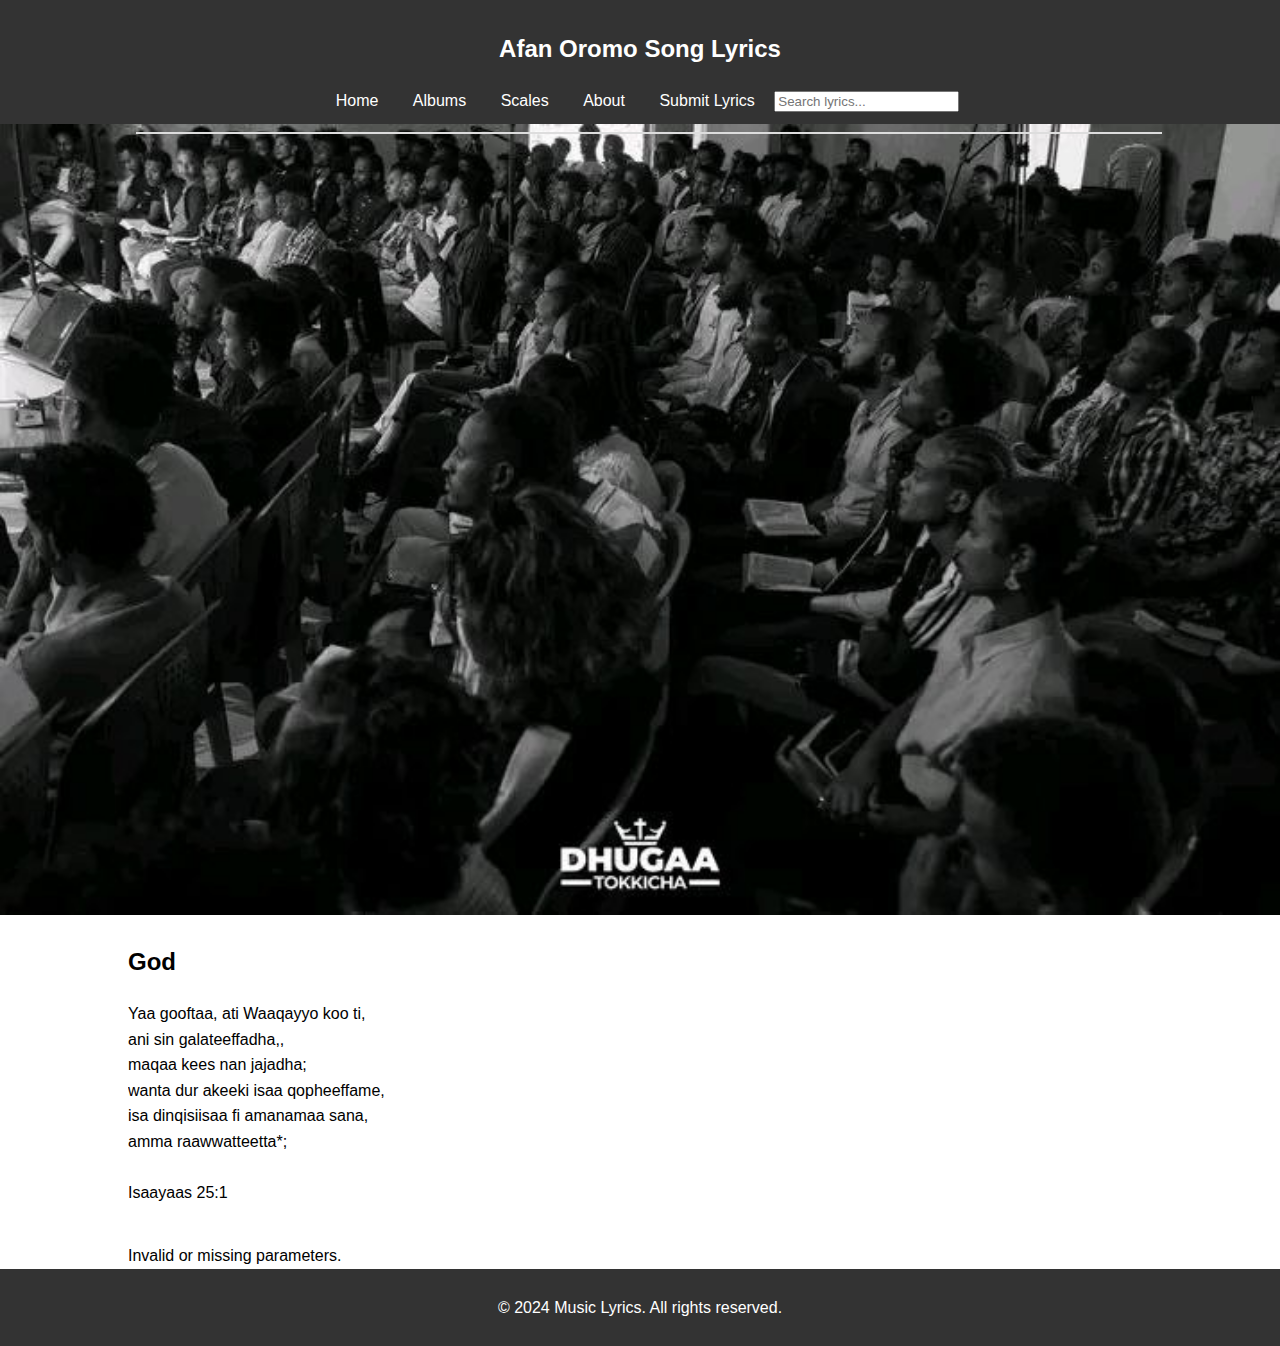
<file: index.html>
<!DOCTYPE html>
<html lang="en">

<head>
    <meta charset="UTF-8">
    <meta name="viewport" content="width=device-width, initial-scale=1.0">
    <title>Music Lyrics Details</title>
    <link rel="stylesheet" href="styles.css">
    <link rel="manifest" href="manifest.json">

    <style>
        .search-results {
    margin-top: 18px; /* Reduce the top margin to bring the results closer to the search bar */
    background-color: #f9f9f9;
    border: 1px solid #ddd;
    max-height: 200px;
    overflow-y: auto;
    position: absolute;
    width: 80%;
    z-index: 1000;
   
}

.search-result {
    /* padding: 2px 4px; Reduce the padding to make each result more compact */
    border-bottom: 1px solid #ddd;
    font-size: 12px; /* Adjust font size if necessary */
}

.search-result a {
    text-decoration: none;
    color: #333;
    display: block; /* Ensure the clickable area covers the entire result */ 
}

.search-result a:hover {
    background-color: #e6e6e6;
}
   
    </style>
</head>

<body>
    <header>
        <div class="container">
            <h1 class="header-title">Afan Oromo Song Lyrics</h1>
            <nav>
                <a href="index.html">Home</a>
                <a href="album.html">Albums</a>
                <a href="scales.html">Scales</a>
                <a href="about.html">About</a>
                <a href="contact.html">Submit Lyrics</a>

                <!-- Search Bar -->
                <input type="text" id="searchBar" placeholder="Search lyrics..." onkeyup="searchLyrics()">
                <!-- Search Results Container -->
                <div id="searchResults" class="search-results"></div>
            </nav>
        </div>
    </header>

    <main>
        <section class="hero">
            <img src="./dhugaa-tokkicha1.jpg" alt="Hero Image" class="responsive-image">
            
        </section>

        <section class="content">
            <div class="container">
                <h2>God</h2>
                <p>Yaa gooftaa, ati Waaqayyo koo ti, <br>
                   ani sin galateeffadha,, <br>
                    maqaa kees nan jajadha; <br>
                    wanta dur akeeki isaa qopheeffame,<br>
                    isa dinqisiisaa fi amanamaa sana,<br>
                    amma raawwatteetta*; <br> <br>
                    Isaayaas 25:1

                    
                </p> 
            </div>
        </section>
    </main>

    <div class="container">
        <div id="details">
            <h2 id="songTitle"></h2>
            <h3 id="songSinger"></h3>
            <p id="songLyrics"></p>
            <h4 id="htmlSnippet"></h4>
        </div>

        <div class="song-details" id="songDetails">
            <!-- Song details will be loaded here -->
        </div>
    </div>

    <footer>
        <div class="container">
            <p>&copy; 2024 Music Lyrics. All rights reserved.</p>
        </div>
    </footer>


<script>
        if ('serviceWorker' in navigator) {
  window.addEventListener('load', function() {
    navigator.serviceWorker.register('/service-worker.js').then(function(registration) {
      console.log('ServiceWorker registration successful with scope: ', registration.scope);
    }, function(err) {
      console.log('ServiceWorker registration failed: ', err);
    });
  });
}


    </script>

    
    <script>
        document.addEventListener('DOMContentLoaded', function () {
            function getQueryParams() {
                const params = {};
                const queryString = window.location.search.slice(1);
                queryString.split('&').forEach(pair => {
                    const [key, value] = pair.split('=');
                    params[key] = decodeURIComponent(value);
                });
                return params;
            }

            const params = getQueryParams();
            const fileName = params.file;
            const songIndex = parseInt(params.id, 10);

            if (fileName && !isNaN(songIndex)) {
                fetch(fileName)
                    .then(response => response.json())
                    .then(data => {
                        const song = data.songs[songIndex];
                        const songDetails = document.getElementById('songDetails');
                        const formattedLyrics = song.lyrics.replace(/\n/g, '<br>');

                        songDetails.innerHTML =
                            `<h2 class="song-title">${song.title}</h2>
                             <h3 class="song-singer">${song.singer}</h3>
                             <hr class="separator">
                             <p class="song-lyrics">${formattedLyrics}</p>`;
                    })
                    .catch(error => console.error('Error fetching song details:', error));
            } else {
                document.getElementById('songDetails').textContent = 'Invalid or missing parameters.';
            }
        });

        function searchLyrics() {
            const query = document.getElementById('searchBar').value.toLowerCase();
            const jsonFiles = ['songs.json', 'guta.json', 'pawulos.json']; // Replace with your actual JSON file names
            const results = [];

            if (query.length > 0) {
                const searchPromises = jsonFiles.map(file => 
                    fetch(file)
                        .then(response => response.json())
                        .then(data => {
                            const fileResults = data.songs.filter(song =>
                                song.title.toLowerCase().startsWith(query) ||
                                song.singer.toLowerCase().startsWith(query)
                            ).map((song, index) => ({ ...song, file, index }));
                            results.push(...fileResults);
                        })
                        .catch(error => console.error(`Error fetching ${file}:`, error))
                );

                Promise.all(searchPromises).then(() => {
                    displaySearchResults(results);
                });
            } else {
                document.getElementById('searchResults').innerHTML = ''; // Clear results if search bar is empty
            }
        }

        function displaySearchResults(results) {
            const searchResults = document.getElementById('searchResults');
            if (results.length > 0) {
                searchResults.innerHTML = results.map(result => `
                    <div class="search-result">
                        <a href="details.html?file=${encodeURIComponent(result.file)}&id=${result.index}">
                            <h4>${result.title} by ${result.singer}</h4>
                        </a>
                    </div>
                `).join('');
            } else {
                searchResults.innerHTML = '<p>No results found.</p>';
            }
        }
    </script>
</body>

</html>
</file>
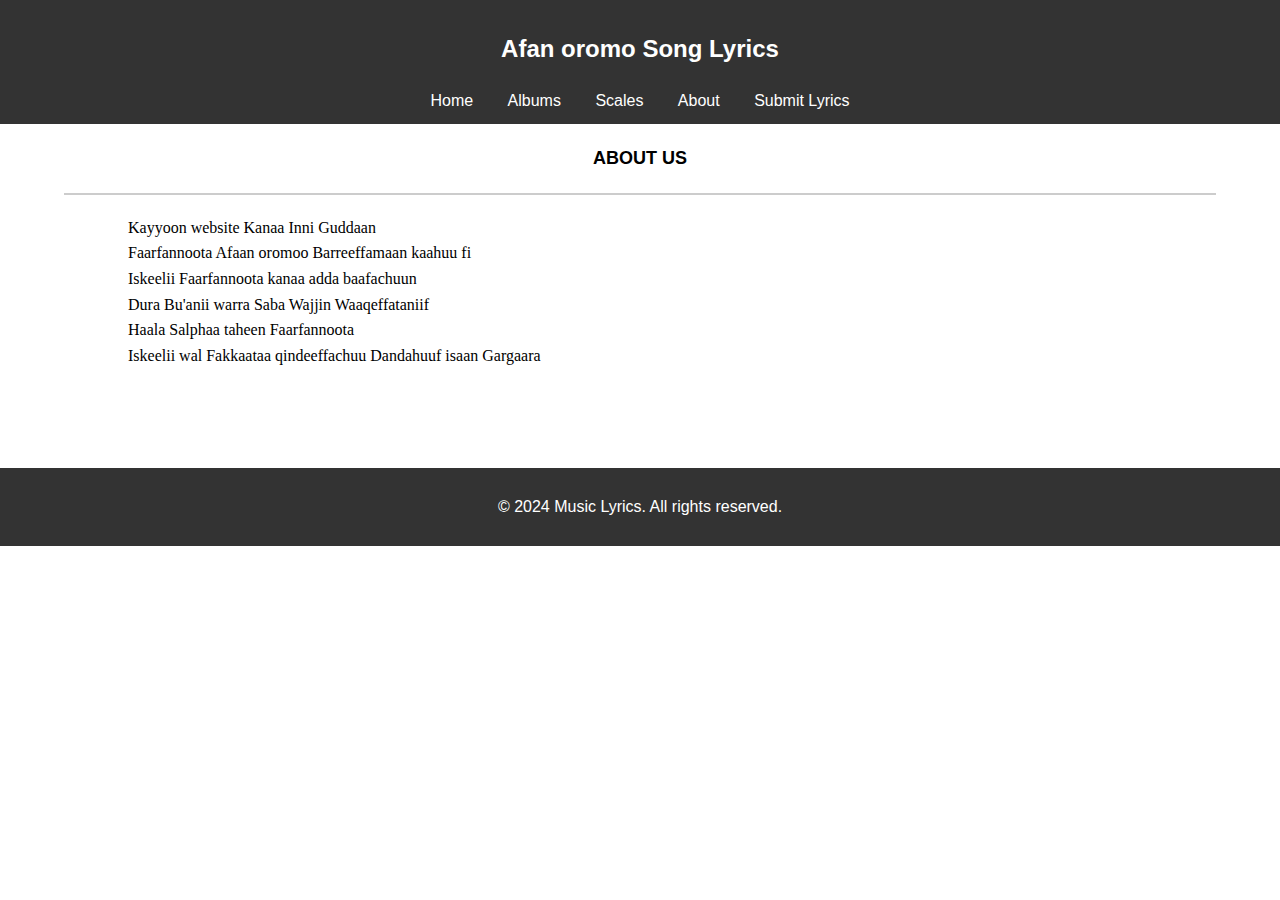
<file: about.html>
<!DOCTYPE html>
<html lang="en">
<head>
   <head>
    <meta charset="UTF-8">
    <meta name="viewport" content="width=device-width, initial-scale=1.0">
    <title>Music Lyrics Details</title>
    <link rel="stylesheet" href="styles.css">
</head>
<body>
    <header>
        <div class="container">
            <h1 class="header-title">Afan oromo Song Lyrics</h1>
            <nav>
                <a href="index.html">Home</a>
                <a href="album.html">Albums</a>
                <a href="scales.html">Scales</a>
                <a href="about.html">About</a>
                <a href="contact.html">Submit Lyrics</a>
                
            </nav>
        </div>
    </header>

         <h1 class="about-page">About us</h1>
        <hr class="separator">
        <p class="About-us">Kayyoon website Kanaa Inni Guddaan <br> Faarfannoota Afaan oromoo Barreeffamaan kaahuu fi <br>Iskeelii Faarfannoota kanaa adda baafachuun <br> Dura Bu'anii warra Saba Wajjin Waaqeffataniif <br> Haala Salphaa taheen Faarfannoota <br> Iskeelii wal Fakkaataa qindeeffachuu Dandahuuf isaan Gargaara  </p>

    <footer>
        <div class="container">
            <p>&copy; 2024 Music Lyrics. All rights reserved.</p>
        </div>
    </footer>
</body>
</html>
</file>
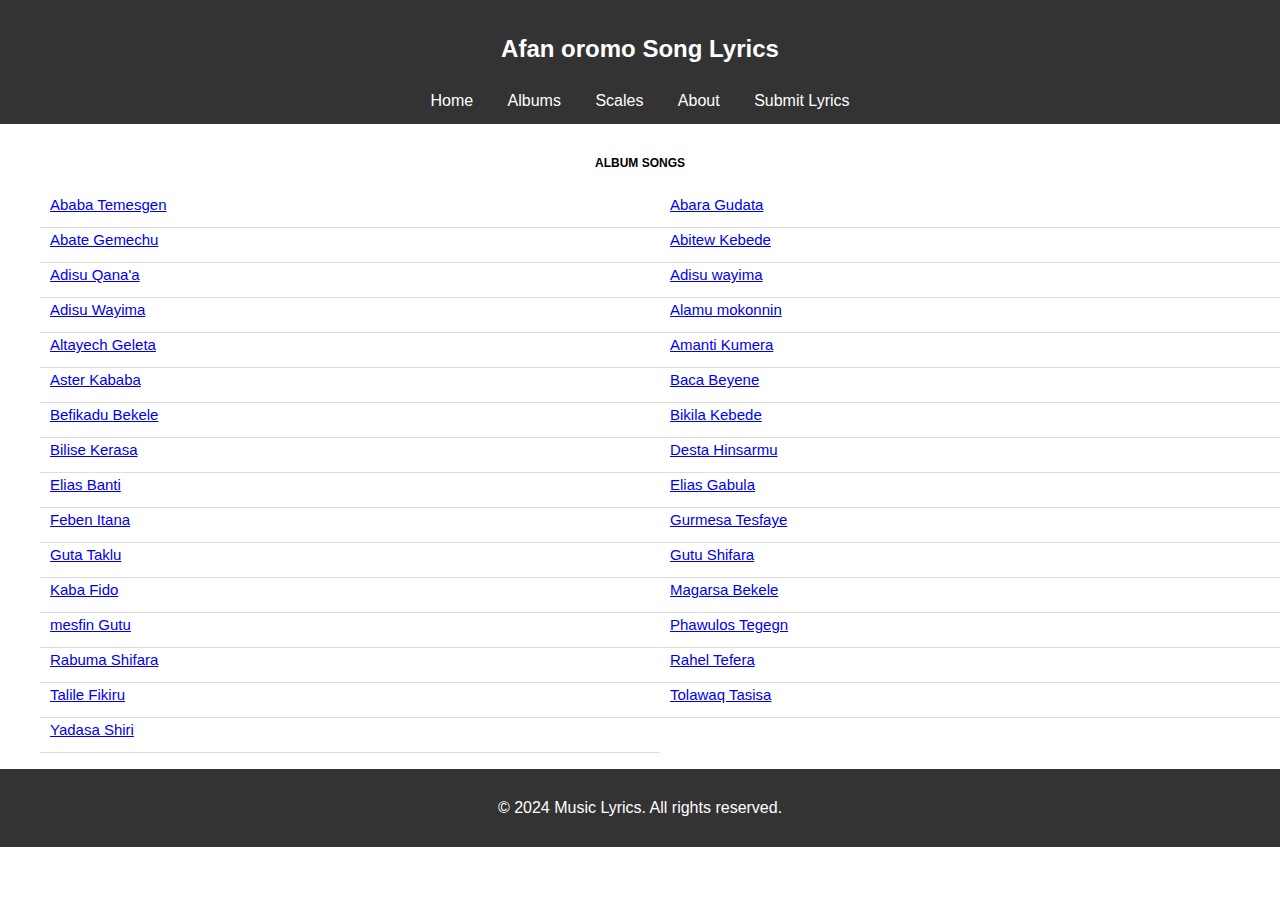
<file: album.html>
<!DOCTYPE html>
<html lang="en">
<head>
    <meta charset="UTF-8">
    <meta name="viewport" content="width=device-width, initial-scale=1.0">
    <title>Afan Oromo Lyrics List</title>
    <link rel="stylesheet" href="styles.css"> 
  
</head>

<body>
    <header>
        <div class="container">
            <h1 class="header-title">Afan oromo Song Lyrics</h1>
            <nav>
                <a href="index.html">Home</a>
                <a href="album.html">Albums</a>
                <a href="scales.html">Scales</a>
                <a href="about.html">About</a>
                <a href="contact.html">Submit Lyrics</a>
                
            </nav>
        </div>
    </header>

    <div class="container">
        <ul id="songList" class="song-list"></ul>
    </div>
    
<h1 class="title">ALBUM SONGS</h1>
    
    <ul class="albumlist">
        <li><a href="songs.html?file=songs.json">Ababa Temesgen</a></li>
        <li><a href="songs.html?file=songs.json">Abara Gudata</a></li>
        <li><a href="songs.html?file=songs.json">Abate Gemechu </a></li>
        <li><a href="songs.html?file=guta.json">Abitew Kebede</a></li>
        <li><a href="scale_songs.html?file=waltz-5th.json">Adisu wayima</a></li>
        <li><a href="scale_songs.html?file=songs.json">Adisu Qana'a</a></li>
        <li><a href="scale_songs.html?file=guta.json">Amanti Kumera</a></li>
        <li><a href="scale_songs.html?file=guta.json">Altayech Geleta</a></li>
         <li><a href="scale_songs.html?file=pawulos.json">Baca Beyene</a></li>
        
        <li><a href="scale_songs.html?file=songs.json">Befikadu Bekele</a></li>
        <li><a href="scale_songs.html?file=pawulos.json">Bilise Kerasa</a></li>
        <li><a href="scale_songs.html?file=guta.json">Bikila Kebede</a></li>
        <li><a href="scale_songs.html?file=pawulos.json">Phawulos Tegegn</a></li>
        <li><a href="scale_songs.html?file=songs.json">Gutu Shifara</a></li>
        <li><a href="scale_songs.html?file=guta.json">Tolawaq Tasisa</a></li>
        <li><a href="scale_songs.html?file=pawulos.json"> Kaba Fido</a></li>
        
        <li><a href="songs.html?file=songs.json">Elias Gabula</a></li>
        <li><a href="songs.html?file=guta.json">Guta Taklu</a></li>
        <li><a href="scale_songs.html?file=waltz-5th.json">Elias Banti</a></li>
        <li><a href="scale_songs.html?file=songs.json">Yadasa Shiri</a></li>
        <li><a href="scale_songs.html?file=guta.json">Magarsa Bekele</a></li>
        <li><a href="scale_songs.html?file=pawulos.json">Rahel Tefera</a></li>
        <li><a href="scale_songs.html?file=songs.json">Talile Fikiru</a></li>
        <li><a href="scale_songs.html?file=guta.json">Feben Itana</a></li>
        <li><a href="scale_songs.html?file=pawulos.json">Desta Hinsarmu</a></li>
        <li><a href="scale_songs.html?file=songs.json">Adisu Wayima</a></li>
        <li><a href="scale_songs.html?file=guta.json">Rabuma Shifara</a></li>
        <li><a href="scale_songs.html?file=pawulos.json"> Gurmesa Tesfaye</a></li>


         <li><a href="scale_songs.html?file=songs.json">Alamu mokonnin</a></li>
        <li><a href="scale_songs.html?file=guta.json">Aster Kababa</a></li>
        <li><a href="scale_songs.html?file=pawulos.json"> mesfin Gutu</a></li> 
    </ul>

    <footer>
        <div class="container">
            <p>&copy; 2024 Music Lyrics. All rights reserved.</p>
        </div>
    </footer>

<script>
    document.addEventListener("DOMContentLoaded", function() {
        let list = document.querySelector('.albumlist');
        let items = list.querySelectorAll('li');

        // Convert NodeList to an array
        items = Array.from(items);

        // Sort the items alphabetically by the text content
        items.sort((a, b) => a.textContent.trim().localeCompare(b.textContent.trim()));

        // Append the sorted items back to the list
        items.forEach(item => list.appendChild(item));
    });
</script>

    
    
</body>
</html>
</file>
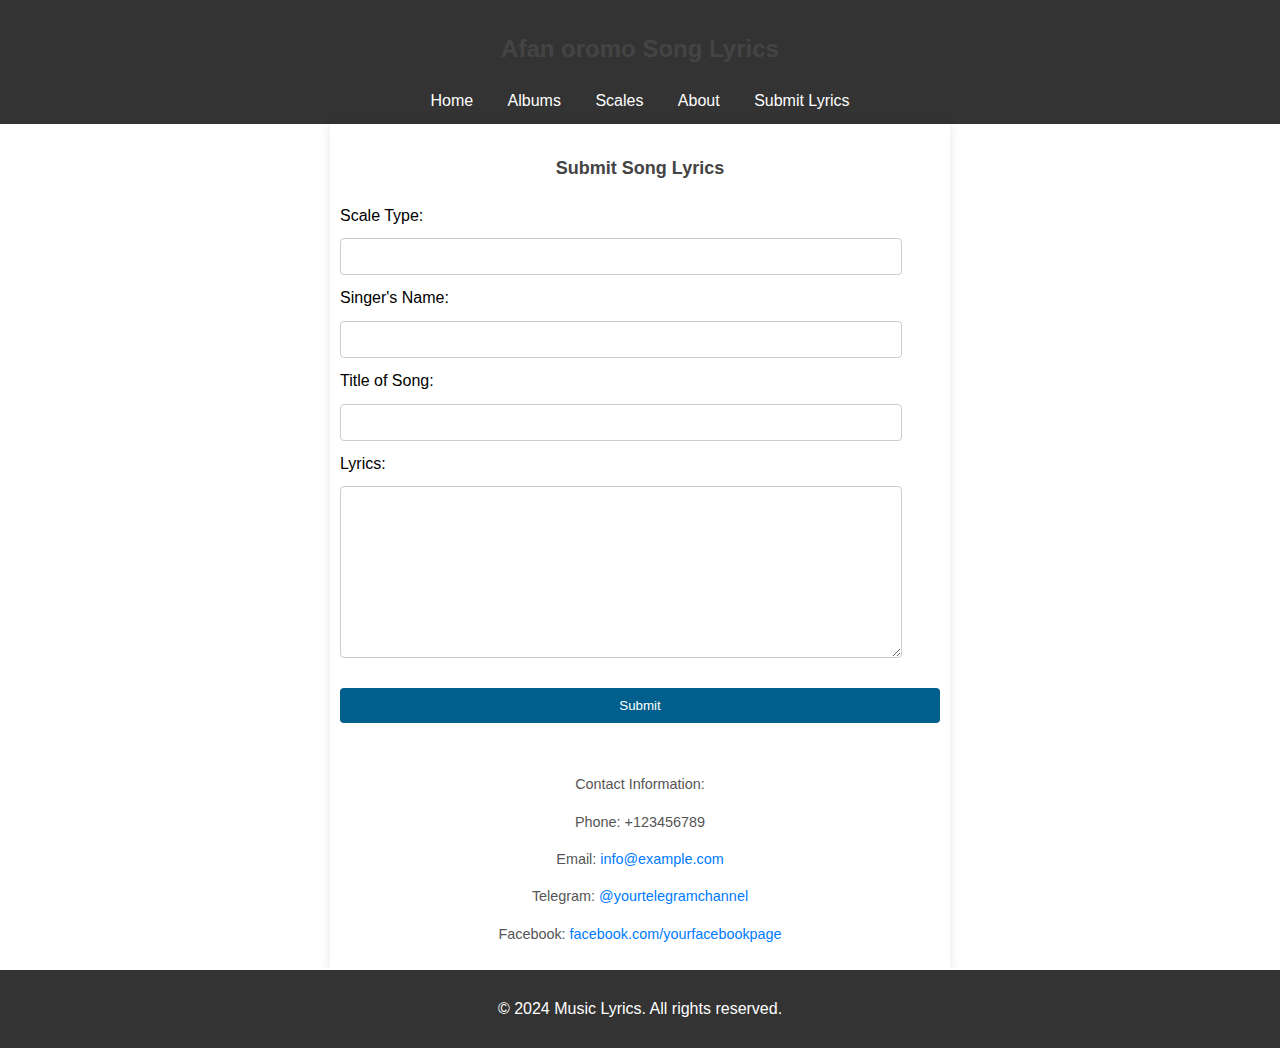
<file: contact.html>
<!DOCTYPE html>
<html lang="en">
<head>
    <meta charset="UTF-8">
    <meta name="viewport" content="width=device-width, initial-scale=1.0">
    <link rel="stylesheet" href="styles.css">
    <style>

        .container1 {
            max-width: 600px;
            margin: 0px auto;
            padding: 10px;
            background-color: #fff;
            box-shadow: 0 0 10px rgba(0, 0, 0, 0.1);
        }

        h1 {
            text-align: center;
            color: #444;
        }

        form {
            display: flex;
            flex-direction: column;
        }

        input[type="text"], textarea {
            width: 90%;
            padding: 10px;
            margin: 10px 0;
            border: 1px solid #ccc;
            border-radius: 4px;
        }

        textarea {
            resize: vertical;
            min-height: 150px;

        }

        button {
            padding: 10px;
            margin-top: 20px;
            background-color: #005f8c;
            color: #ffffff;
            border: none;
            border-radius: 4px;
            cursor: pointer;
        }

        button:hover {
            background-color: #005f8c;
        }

        .contact-info {
            margin-top: 50px;
            text-align: center;
            font-size: 0.9em;
            color: #555;
        }

        .contact-info a {
            color: #007bff;
            text-decoration: none;
        }

        .contact-info a:hover {
            text-decoration: underline;
        }
    </style>
</head>
<body>

<header>
        <div class="container">
            <h1 class="header-title">Afan oromo Song Lyrics</h1>
            <nav>
                <a href="index.html">Home</a>
                <a href="album.html">Albums</a>
                <a href="scales.html">Scales</a>
                <a href="about.html">About</a>
                <a href="contact.html">Submit Lyrics</a>
            </nav>
        </div>
    </header>

<div class="container1">
    <h1 style="font-size: 18px; text-align: center;">Submit Song Lyrics</h1>
    <form id="lyricsForm">
        <label for="scale">Scale Type:</label>
        <input type="text" id="scale" name="scale" required>

        <label for="singer">Singer's Name:</label>
        <input type="text" id="singer" name="singer" required>

        <label for="title">Title of Song:</label>
        <input type="text" id="title" name="title" required>

        <label for="lyrics">Lyrics:</label>
        <textarea id="lyrics" name="lyrics" required></textarea>

        <button type="submit">Submit</button>
    </form>

    <div class="contact-info">
        <p>Contact Information:</p>
        <p>Phone: +123456789</p>
        <p>Email: <a href="mailto:info@example.com">info@example.com</a></p>
        <p>Telegram: <a href="https://t.me/yourtelegramchannel" target="_blank">@yourtelegramchannel</a></p>
        <p>Facebook: <a href="https://facebook.com/yourfacebookpage" target="_blank">facebook.com/yourfacebookpage</a></p>
    </div>
</div>


<footer>
        <div class="container">
            <p>&copy; 2024 Music Lyrics. All rights reserved.</p>
        </div>
    </footer>

<script>
    document.getElementById('lyricsForm').addEventListener('submit', function(event) {
        event.preventDefault();
        
        const scale = document.getElementById('scale').value;
        const singer = document.getElementById('singer').value;
        const title = document.getElementById('title').value;
        const lyrics = document.getElementById('lyrics').value;

        const message = `*New Song Lyrics Submission*\n\n*Scale Type:* ${scale}\n*Singer's Name:* ${singer}\n*Title of Song:* ${title}\n*Lyrics:*\n${lyrics}`;

        const telegramAPI = `https://api.telegram.org/bot7023316239:AAG0bmiPtEgm7deK65L2dloz6UPI1lruOGA/sendMessage?chat_id=572789863&text=${encodeURIComponent(message)}&parse_mode=Markdown`;

        fetch(telegramAPI, {
            method: 'GET'
        })
        .then(response => response.json())
        .then(data => {
            if (data.ok) {
                alert('Lyrics submitted successfully!');
                document.getElementById('lyricsForm').reset();
            } else {
                alert('Failed to submit lyrics. Please try again.');
            }
        })
        .catch(error => {
            alert('Error submitting lyrics: ' + error.message);
        });
    });
</script>

</body>
</html>
</file>
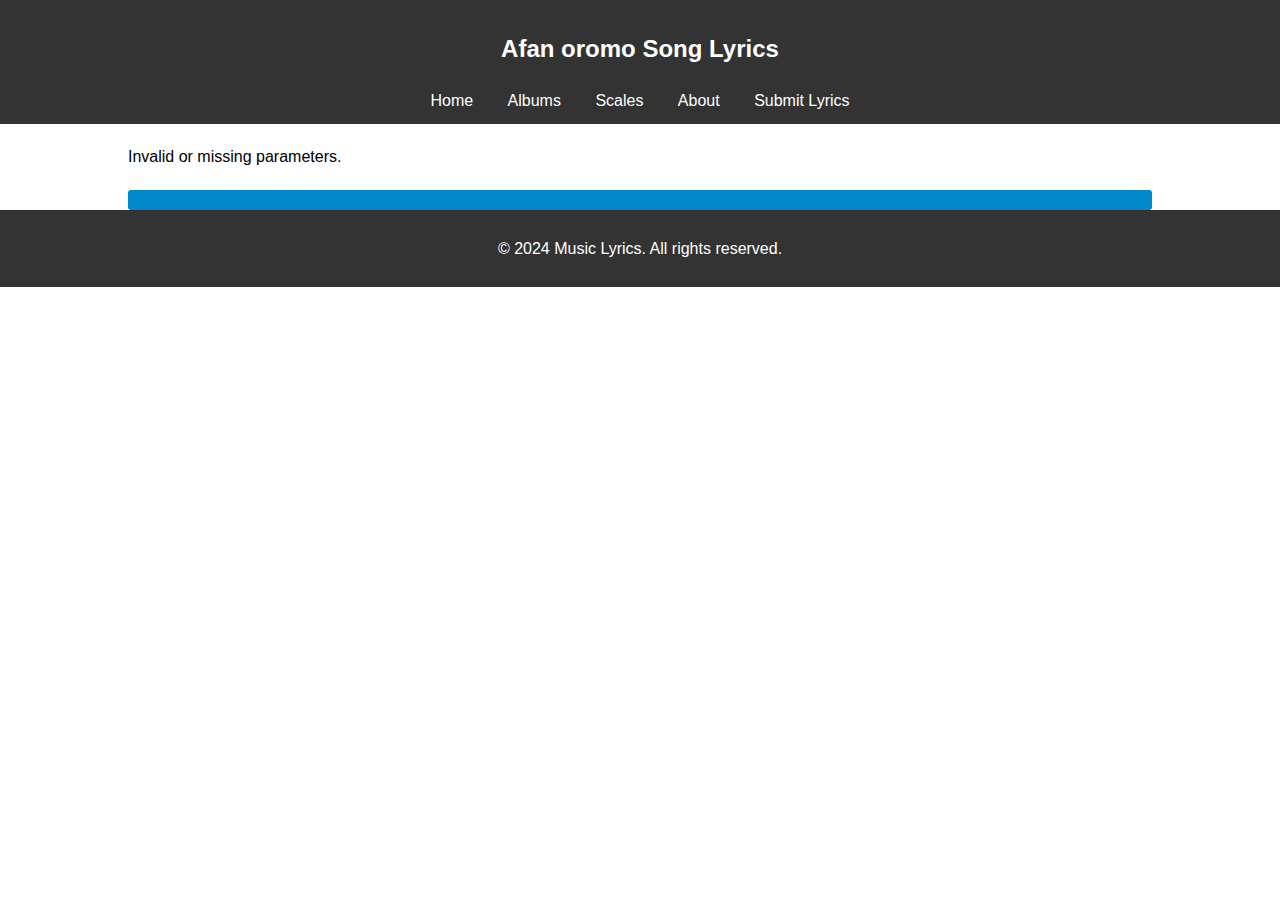
<file: details.html>
<!DOCTYPE html>
<html lang="en">
<head>
   <head>
    <meta charset="UTF-8">
    <meta name="viewport" content="width=device-width, initial-scale=1.0">
    <title>Afan oromo Song Lyrics</title>
    <link rel="stylesheet" href="styles.css">
</head>
<body>
    <header>
        <div class="container">
            <h1 class="header-title">Afan oromo Song Lyrics</h1>
            <nav>
                <a href="index.html">Home</a>
                <a href="album.html">Albums</a>
                <a href="scales.html">Scales</a>
                <a href="about.html">About</a>
                <a href="contact.html">Submit Lyrics</a>
                
            </nav>
        </div>
    </header>

    <div class="container">
       <!-- <a href="scale_songs.html">Back to List</a> -->
        <div id="details">
            <h2 id="songTitle"></h2>
            <h3 id="songSinger"></h3>
            <p id="songLyrics"></p>
        </div>
<div class="song-details" id="songDetails">
        <!-- Song details will be loaded here -->
    </div>

       <div class="telegram-link" id="telegramLink" style="height: 30%;">
    <!-- Telegram link will be loaded here -->
</div>

    </div>

    <footer>
        <div class="container">
            <p>&copy; 2024 Music Lyrics. All rights reserved.</p>
        </div>
    </footer>

    

    <script>
        document.addEventListener('DOMContentLoaded', function() {
            function getQueryParams() {
                const params = {};
                const queryString = window.location.search.slice(1);
                queryString.split('&').forEach(pair => {
                    const [key, value] = pair.split('=');
                    params[key] = decodeURIComponent(value);
                });
                return params;
            }

            const params = getQueryParams();
            const fileName = params.file;
            const songIndex = parseInt(params.id, 10);

            if (fileName && !isNaN(songIndex)) {
                fetch(fileName)
                    .then(response => response.json())
                    .then(data => {
                        const song = data.songs[songIndex];
                        const songDetails = document.getElementById('songDetails');
                       const telegramLink = document.getElementById('telegramLink');
                        const formattedLyrics = song.lyrics.replace(/\n/g, '<br>');
                        songDetails.innerHTML = `
                           <h2 class="song-title">${song.title}</h2>
                         <h3 class="song-singer"> ${song.singer}</h3>
                          <hr class="separator">
                     <p class="song-lyrics">${formattedLyrics}</p>
                        `;
// Add a link to the Telegram group or specific message
                        telegramLink.innerHTML = `
                            <h10>Listen to the audio on Telegram:</h10>
                            
                            <a href="https://t.me/FaarfannaaBarreeffamaa" target="_blank">Join our Telegram group</a>
                            <h6>& Search by Song's Title </h6>
                        `;
                       
                       
                    })
                    .catch(error => console.error('Error fetching song details:', error));
            } else {
                document.getElementById('songDetails').textContent = 'Invalid or missing parameters.';
            }
        });
    </script>
</body>
</html>
</file>
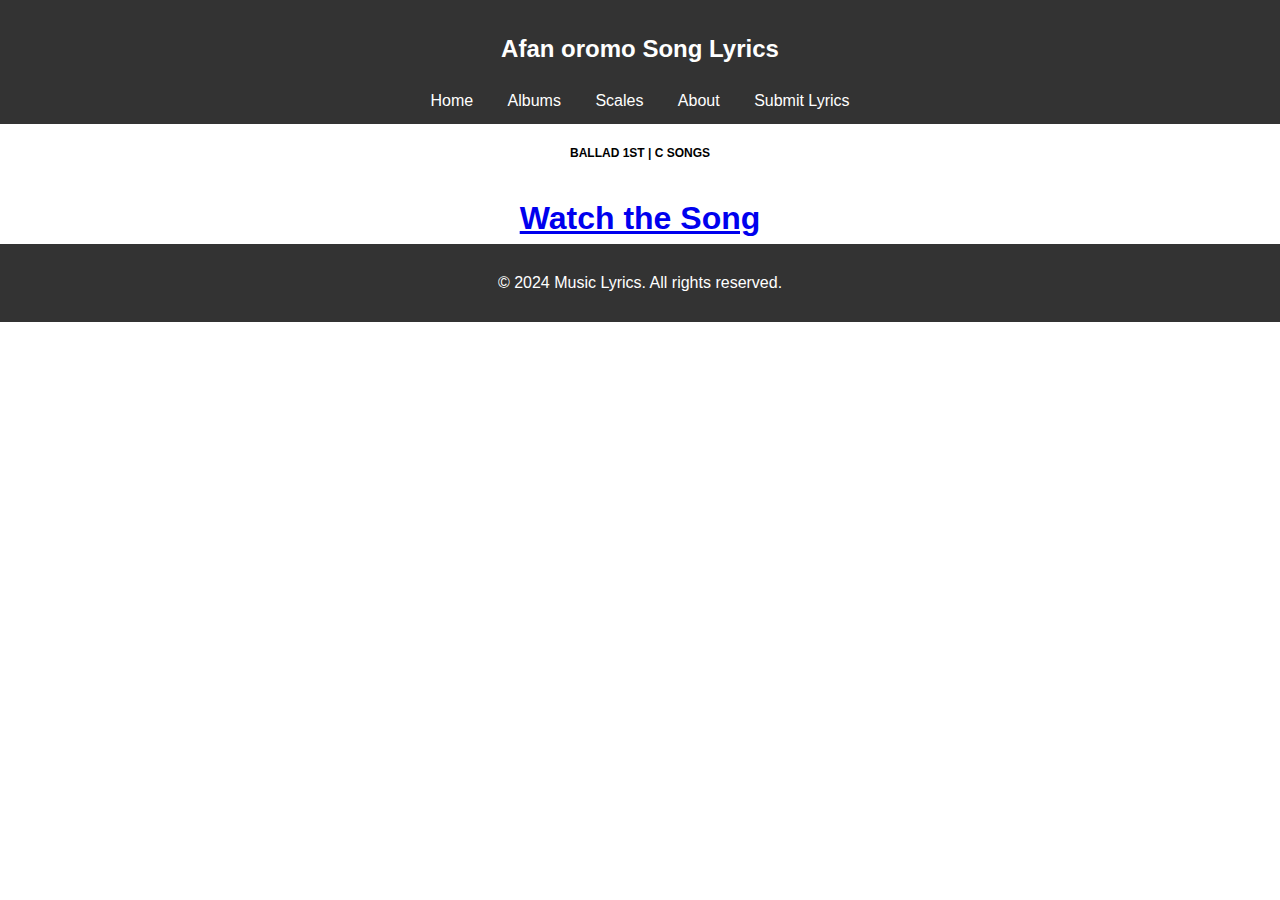
<file: scale_songs.html>
<!DOCTYPE html>
<html lang="en">
<head>
    <meta charset="UTF-8">
    <meta name="viewport" content="width=device-width, initial-scale=1.0">
    <title>Music Lyrics List</title>
    <link rel="stylesheet" href="styles.css"> 
</head>
<body>
    <header>
        <div class="container">
            <h1 class="header-title">Afan oromo Song Lyrics</h1>
            <nav>
                <a href="index.html">Home</a>
                <a href="album.html">Albums</a>
                <a href="scales.html">Scales</a>
                <a href="about.html">About</a>
                <a href="contact.html">Submit Lyrics</a>
            </nav>
        </div>
    </header>
<h1 class="title">BALLAD 1ST | C SONGS</h1>
    <div class="container">
        <ul id="songList" class="song-list"></ul>
    </div>



    <h5 class="youtube-link"><span style="color: darkred;font-size: 2.5vw;" ><a href="https://youtu.be/OBcd2I6y6bE" target="_blank">Watch the Song</a></span>
        
</h5>

    <footer>
        <div class="container">
            <p>&copy; 2024 Music Lyrics. All rights reserved.</p>
        </div>
    </footer>

    <script>
        document.addEventListener('DOMContentLoaded', function() {
            function getQueryParams() {
                const params = {};
                const queryString = window.location.search.slice(1);
                queryString.split('&').forEach(pair => {
                    const [key, value] = pair.split('=');
                    params[key] = decodeURIComponent(value);
                });
                return params;
            }

            const params = getQueryParams();
            const fileName = params.file;

            if (fileName) {
                fetch(fileName)
                    .then(response => response.json())
                    .then(data => {
                        const songList = document.getElementById('songList');
                        songList.innerHTML = ''; // Clear any existing content

                        data.songs.forEach((song, index) => {
                            const li = document.createElement('li');
                            li.className = 'song-item';

                            const a = document.createElement('a');
                            a.href = `details.html?id=${index}&file=${fileName}`;
                            a.textContent = song.title;

                            li.appendChild(a);
                            songList.appendChild(li);
                        });
                    })
                    .catch(error => console.error('Error fetching data:', error));
            } else {
                console.error('No file specified in the URL');
            }
        });
    </script>
</body>
</html>
</file>
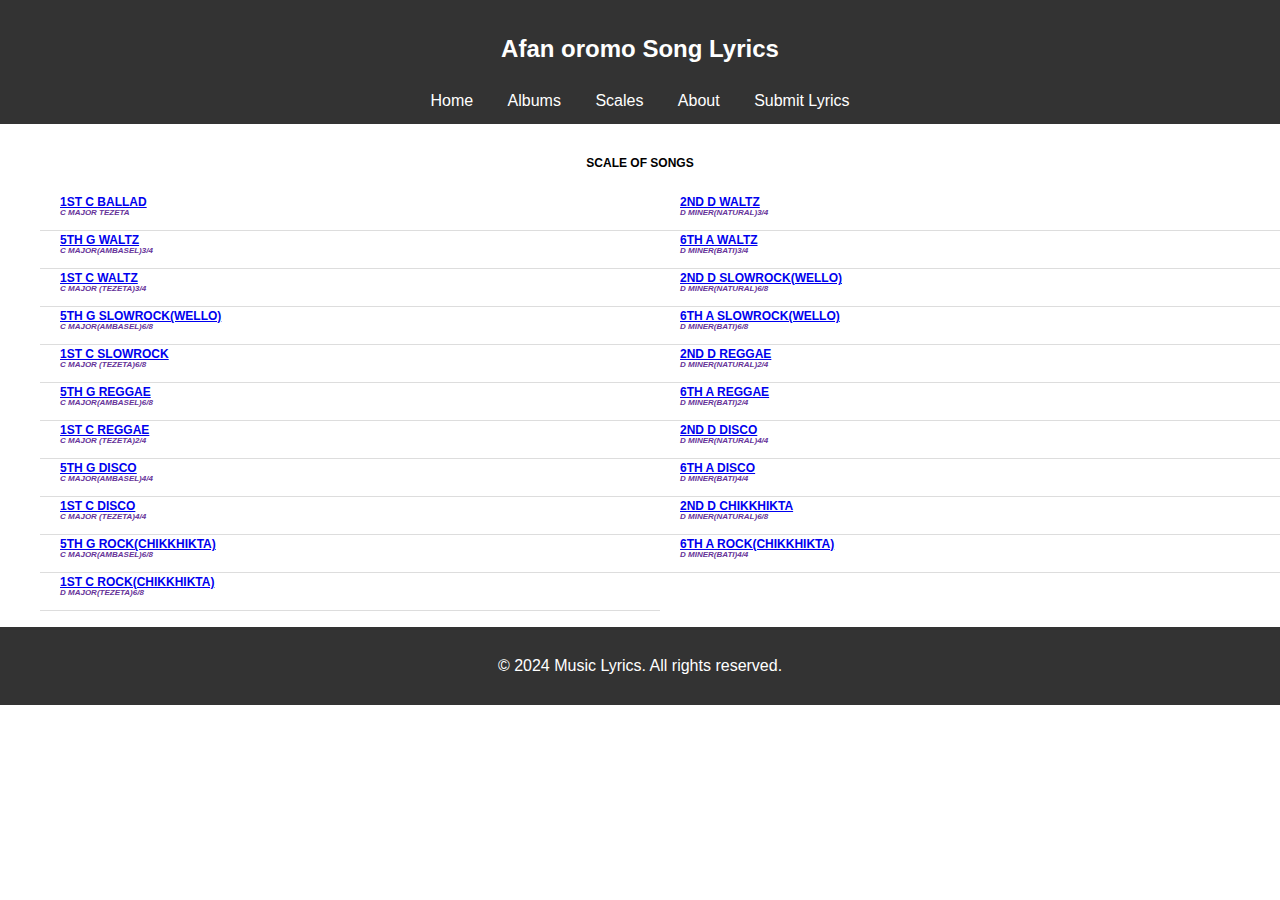
<file: scales.html>
<!DOCTYPE html>
<html lang="en">
<head>
    <meta charset="UTF-8">
    <meta name="viewport" content="width=device-width, initial-scale=1.0">
    <title>Music Lyrics List</title>
    <link rel="stylesheet" href="styles.css"> 
  
</head>

<body>
    <header>
        <div class="container">
           <h1 class="header-title">Afan oromo Song Lyrics</h1>
            <nav>
                <a href="index.html">Home</a>
                <a href="album.html">Albums</a>
                <a href="scales.html">Scales</a>
                <a href="about.html">About</a>
                <a href="contact.html">Submit Lyrics</a>
            </nav>
        </div>
    </header>

    <div class="container">
        <ul id="songList" class="song-list"></ul>
    </div>

<h1 class="title">SCALE OF SONGS</h1>
    
    <ul class="scale-list">
        
        <li><a href="scale_songs.html?file=ballad-1st.json" class="nav-link">1ST C BALLAD  </a>
<span class="subtext">C MAJOR TEZETA</span>
                 </li>


        
        <li><a href="scale_songs.html?file=waltz-2nd.json" class ="nav-link">2ND D WALTZ  </a>
<span class="subtext">D MINER(NATURAL)3/4</span>
        </li>

        <li><a href="scale_songs.html?file=waltz-5th.json" class="nav-link">5TH G WALTZ  </a>
<span class="subtext">C MAJOR(AMBASEL)3/4</span>

        </li>

        <li><a href="scale_songs.html?file=songs.json" class="nav-link">6TH A WALTZ  </a>
<span class="subtext">D MINER(BATI)3/4</span>

        </li>

        <li><a href="scale_songs.html?file=guta.json" class="nav-link">1ST C WALTZ  </a>

<span class="subtext">C MAJOR (TEZETA)3/4</span>
        </li>

        <li><a href="scale_songs.html?file=pawulos.json"class="nav-link">2ND D SLOWROCK(WELLO)  </a>
<span class="subtext">D MINER(NATURAL)6/8</span>

        </li>
        <li><a href="scale_songs.html?file=songs.json" class="nav-link">5TH G SLOWROCK(WELLO) </a>

<span class="subtext">C MAJOR(AMBASEL)6/8</span>
        </li>

        <li><a href="scale_songs.html?file=guta.json" class="nav-link">6TH A SLOWROCK(WELLO)  </a>
<span class="subtext">D MINER(BATI)6/8</span>

        </li>

        <li><a href="scale_songs.html?file=pawulos.json" class="nav-link">1ST C SLOWROCK  </a>

<span class="subtext">C MAJOR (TEZETA)6/8</span>
        </li>

        <li><a href="scale_songs.html?file=songs.json"class="nav-link">2ND D REGGAE  </a>
<span class="subtext">D MINER(NATURAL)2/4</span>

        </li>

        <li><a href="scale_songs.html?file=guta.json" class="nav-link">5TH G REGGAE  </a>

<span class="subtext">C MAJOR(AMBASEL)6/8</span>
        </li>

        <li><a href="scale_songs.html?file=pawulos.json"class="nav-link">6TH A REGGAE  </a>

<span class="subtext">D MINER(BATI)2/4</span>
        </li>

        <li><a href="scale_songs.html?file=songs.json" class="nav-link">1ST C REGGAE  </a>
<span class="subtext">C MAJOR (TEZETA)2/4</span>

        </li>

        <li><a href="scale_songs.html?file=guta.json" class="nav-link">2ND D DISCO  </a>
<span class="subtext">D MINER(NATURAL)4/4</span>

        </li>

        <li><a href="scale_songs.html?file=pawulos.json"class="nav-link">5TH G DISCO  </a>

<span class="subtext">C MAJOR(AMBASEL)4/4</span>
        </li>
        <li><a href="scale_songs.html?file=songs.json" class="nav-link">6TH A DISCO  </a>
<span class="subtext">D MINER(BATI)4/4</span>
        </li>

        <li><a href="scale_songs.html?file=guta.json" class="nav-link">1ST C DISCO  </a>
<span class="subtext">C MAJOR (TEZETA)4/4</span>
        </li>
        <li><a href="scale_songs.html?file=pawulos.json"class="nav-link">2ND D CHIKKHIKTA  </a>
<span class="subtext">D MINER(NATURAL)6/8</span>

        </li>
        <li><a href="scale_songs.html?file=songs.json"class="nav-link">5TH G ROCK(CHIKKHIKTA)  </a>
<span class="subtext">C MAJOR(AMBASEL)6/8</span>

        </li>
        <li><a href="scale_songs.html?file=guta.json" class="nav-link">6TH A ROCK(CHIKKHIKTA)  </a>

<span class="subtext">D MINER(BATI)4/4</span>
        </li>
        <li><a href="scale_songs.html?file=pawulos.json" class="nav-link">1ST C ROCK(CHIKKHIKTA)  </a>
<span class="subtext">D MAJOR(TEZETA)6/8</span>

        </li>



    </ul>

    <footer>
        <div class="container">
            <p>&copy; 2024 Music Lyrics. All rights reserved.</p>
        </div>
    </footer>
    
</body>
</html>
</file>
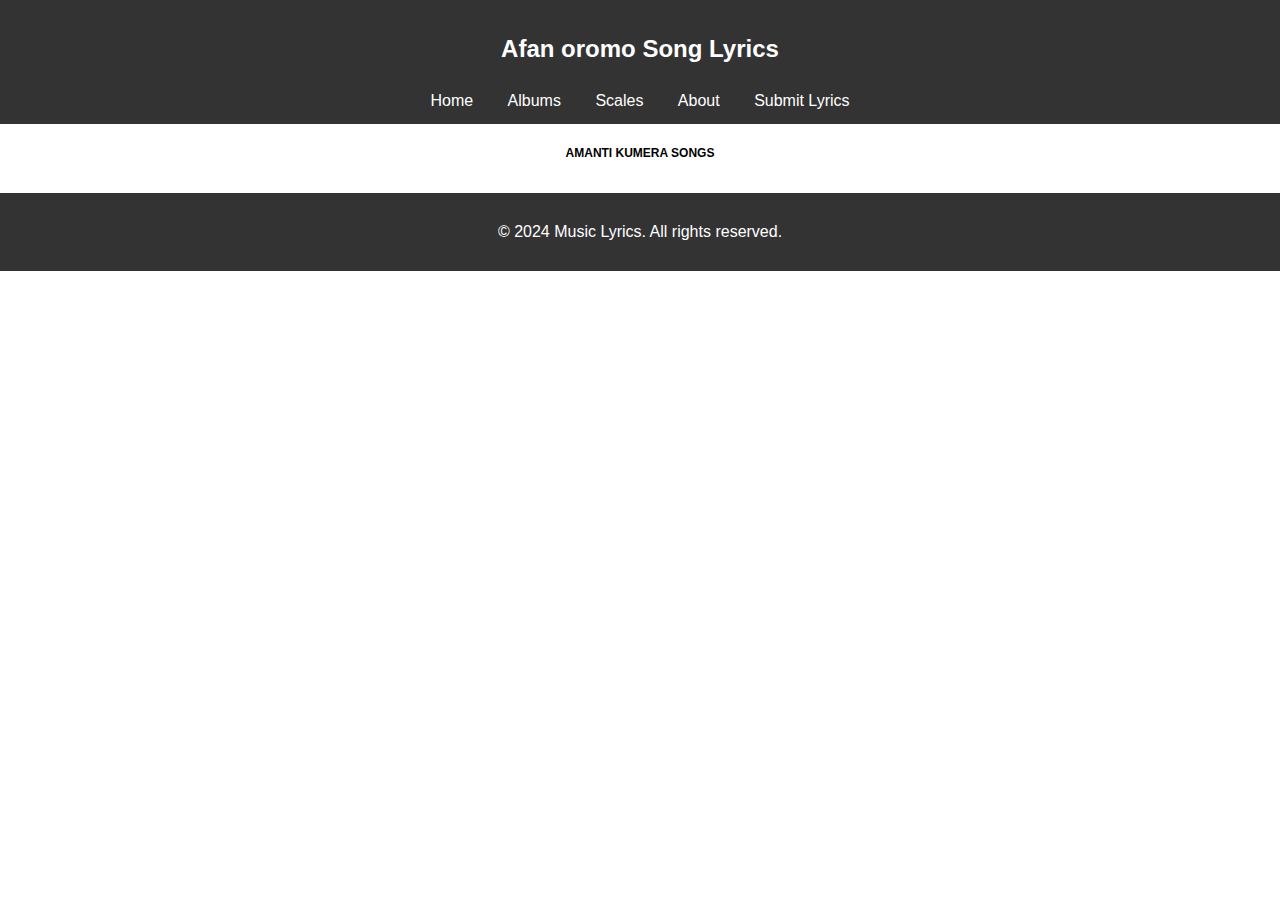
<file: songs.html>
<!DOCTYPE html>
<html lang="en">
<head>
    <meta charset="UTF-8">
    <meta name="viewport" content="width=device-width, initial-scale=1.0">
    <title>Music Lyrics List</title>
    <link rel="stylesheet" href="styles.css"> 
</head>
<body>
    <header>
        <div class="container">
            <h1 class="header-title">Afan oromo Song Lyrics</h1>
            <nav>
                <a href="index.html">Home</a>
                <a href="album.html">Albums</a>
                <a href="scales.html">Scales</a>
                <a href="about.html">About</a>
                <a href="contact.html">Submit Lyrics</a>
            </nav>
        </div>
    </header>
<h1 class="title">AMANTI KUMERA SONGS</h1>
    <div class="container">
        <ul id="songList" class="song-list"></ul>
    </div>

    <footer>
        <div class="container">
            <p>&copy; 2024 Music Lyrics. All rights reserved.</p>
        </div>
    </footer>

    <script>
        document.addEventListener('DOMContentLoaded', function() {
            function getQueryParams() {
                const params = {};
                const queryString = window.location.search.slice(1);
                queryString.split('&').forEach(pair => {
                    const [key, value] = pair.split('=');
                    params[key] = decodeURIComponent(value);
                });
                return params;
            }

            const params = getQueryParams();
            const fileName = params.file;

            if (fileName) {
                fetch(fileName)
                    .then(response => response.json())
                    .then(data => {
                        const songList = document.getElementById('songList');
                        songList.innerHTML = ''; // Clear any existing content

                        data.songs.forEach((song, index) => {
                            const li = document.createElement('li');
                            li.className = 'song-item';

                            const a = document.createElement('a');
                            a.href = `details.html?id=${index}&file=${fileName}`;
                            a.textContent = song.title;

                            li.appendChild(a);
                            songList.appendChild(li);
                        });
                    })
                    .catch(error => console.error('Error fetching data:', error));
            } else {
                console.error('No file specified in the URL');
            }
        });
    </script>
</body>
</html>
</file>
<file: styles.css>
/* styles.css */
body {
    font-family: Arial, sans-serif;
    line-height: 1.6;
    margin: 0;
    padding: 0;
}

header, footer {
    background: #333;
    color: #fff;
    text-align: center;
    padding: 10px;
}

header a, footer a {
    color: #fff;
    text-decoration: none;
    margin: 0 15px;
}

header a:hover, footer a:hover {
    text-decoration: underline;
}

.title {

    font-size: 12px;
    text-align: center;
}
.header-title{

    font-size: 24px;
}
/* Hero Section */
.hero {
    position: relative;
    text-align: center;
    color: white;
}

.hero .responsive-image {
    width: 100%;
    height: auto;
}

.hero-text {
    position: absolute;
    top: 50%;
    left: 50%;
    transform: translate(-50%, -50%);
    background: rgba(0, 0, 0, 0.5);
    padding: 20px;
}



.container {
    width: 80%;
    margin: auto;
    overflow: hidden;
}

h1 {
    margin: 20px 0;
}

ul.song-list {
    list-style-type: none;
    padding: 0;
    margin: 10px 0;
}

li.song-item {
    cursor: pointer;
    padding: 10px;
    border-bottom: 1px solid #ddd;
}

li.song-item:hover {
    background-color: #f0f0f0;
}

#details {
    margin: 20px 0;
}

#songTitle {
    font-size: 15px;
    color: #333;
text-align: center;
 
  text-transform: uppercase;
  background-color: grey;
  color: #663399;
  text-decoration: underline;
  font-weight: bold;

}

#songSinger {
    font-size: 18px;
    color: #666;
    text-align: center;
  color:#663399 ;
  
  text-transform: uppercase;
  
  background-color: grey;
  font-style: italic;
  font-weight: bold;

}

#songLyrics {
    font-size: 16px;
    color: #444;
}

/* Albumlist */
/* Albumlist */
/* Albumlist */
/* Albumlist */

.title {

    font-size: 12px;
}


.albumlist {
    display: grid;
    grid-template-columns: repeat(2, 1fr)
    
    

}

.albumlist li {
    
    padding: 10px;
    border-bottom: 1px solid #ddd;
    font-size:15px;
    padding: 10px;
    display: block; /* Ensures the text appears on a new line */
   color: black; /* Subtext color */
    margin-top: -10px;/* Negative margin to pull the element up */

}

.albumlist li a:hover {
    background-color: #f0f0f0;
}


/* Scalelist */
/* Scalelist */
/* Scalelist */

.scale-list {

     display: grid;
    grid-template-columns: repeat(2, 1fr)
    
    

}

.scale-list li {
    padding: 10px;
    border-bottom: 1px solid #ddd;
    display: block; /* Ensures the text appears on a new line */
   color: black; 
    font-weight:bold;
  font-size: 12px; /* Slightly smaller font size */
  margin-top: -10px;/* Negative margin to pull the element up */

}

.scale-list li a:hover {
    background-color: #f0f0f0;
}

.nav-link {

/*border: 2px solid black;*/
padding: 10px;
margin-bottom: 10px;/*add space between list items*/

}
.subtext {
  display: block; /* Ensures the text appears on a new line */
  color: #663399; /* Subtext color */
  font-size: 8px; /* Slightly smaller font size */
  margin-top: 5px;/*add some space between the main text and the sub text*/
  font-style: italic;
  margin-top: -5px;/* Negative margin to pull the element up */
    margin-left:10px;
}


/* styles.css */
.song-title {
    color: #3498db; /* Sets the text color to a shade of blue */
    font-size: 15px; /* Sets the font size to 28px */
    font-family: 'Arial', sans-serif; /* Sets the font family to Arial */
    text-align: center; /* Centers the title */
    margin-top: 20px; /* Adds a margin at the top */
    text-transform: uppercase;

}

.song-singer {
    color: black; /* Sets the text color to a shade of red */
    font-size: 12px; /* Sets the font size to 20px */
    font-weight: bold; /* Makes the text bold */
    font-family: 'Verdana', sans-serif; /* Sets the font family to Verdana */
    text-align: center; /* Aligns the text to the right */
    margin-right: 30px; /* Adds a margin on the right side */
    text-transform: uppercase; /* Transforms the text to uppercase */
}

.song-lyrics {
        font-size: 16px; /* Set the font size */
        /*margin: 20px 0; /* Set margin above and below */
        padding-bottom: 100px; /* Add padding below the text */
        padding-top: 0px;
        margin-top: 0;
        width:80%;
        text-align: left;
        margin: 0 auto;
        font-family:'Georgia',serif;
}




    

/* styles.css */
.separator {
    border: none; /* Remove the default border */
    border-top: 2px solid #ccc; /* Create a solid line with a light gray color */
    margin: 20px 0; /* Add space above and below the line */
    width: 90%; /* Set the width of the line */
    margin-left: auto; /* Center the line horizontally */
    margin-right: auto; /* Center the line horizontally */
}

/* About us */
/* About us */
/* About us */

.about-page {

text-align: center;
text-transform: uppercase;
font-size: 18px;
}
        
.About-us {

        font-size: 16px; /* Set the font size */
        /*margin: 20px 0; /* Set margin above and below */
        padding-bottom: 100px; /* Add padding below the text */
        padding-top: 0px;
        margin-top: 0;
        width:80%;
        text-align: left;
        margin: 0 auto;
        font-family:'Georgia',serif;

}

.youtube-link {
            width: 30%; /* or any fixed width */
            color: darkred;
            /*margin-left: 20vw;*/
            margin: 0 auto; /* center the header */
            text-align: center; /* center the text within the header */ 
}


/* Specific styles for the Telegram link */

.telegram-link {
    margin-top: 20px;
    padding: 10px;
    background-color: #0088cc;
    border-radius: 3px;
    text-align: center;
}

.telegram-link h10 {
    color: black;
    margin-bottom: 10px;
    font-size: 1.2em;
}

.telegram-link a {
    color: #ffffff;
    font-size: 10px;
    font-weight: bold;
    background-color: #005f8c;
    padding: 10px 20px;
    border-radius: 5px;
    display: inline-block;
}

.telegram-link a:hover {
    background-color: #004a6b;
}


@media (max-width: 768px) {
    .container {
        width: 95%;
    }
    header, footer {
        padding: 15px;
    }
.telegram-link {
        padding: 8px;
    }

    .telegram-link h10 {
        font-size: 15px;
    }

    .telegram-link a {
        font-size: 1em;
    }
    
}
</file>
